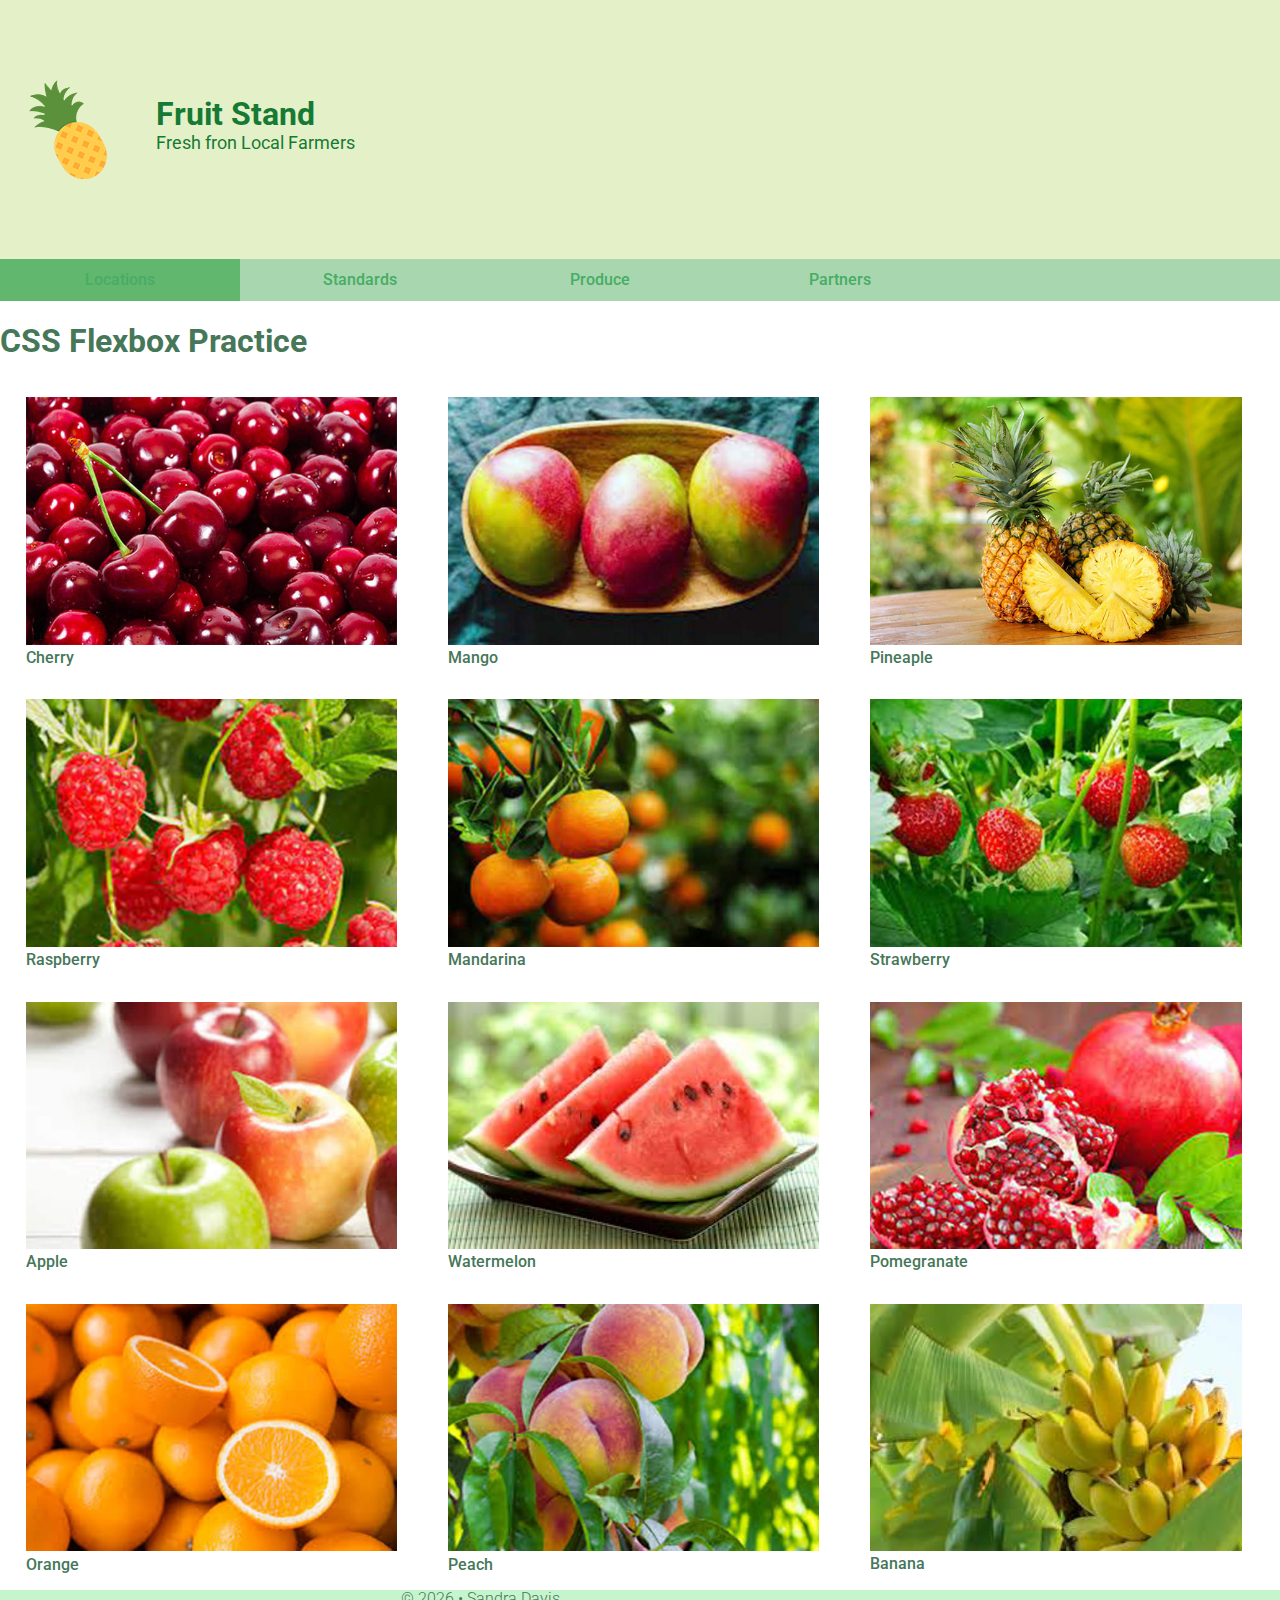
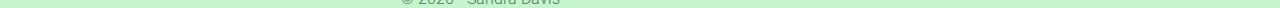
<file: index.html>
<!DOCTYPE html>
<html lang="en">

<head>
    <title>Satart File| Java Expert</title>
    <meta name="description" content="la pagina de Sandra Davis with SCSS">
    <meta name="author" content="Sandra Davis">

    <meta charset="UTF-8">

    <meta name="viewport" content="width=device-width, initial-scale=1.0">

    <link rel="preconnect" href="https://fonts.googleapis.com">
<link rel="preconnect" href="https://fonts.gstatic.com" crossorigin>
<link href="https://fonts.googleapis.com/css2?family=Roboto:wght@300;500;700&display=swap" rel="stylesheet">

<link href="css/styles.min.css" rel="stylesheet">

    <!--  fav icon stuff -->
<link rel="apple-touch-icon" sizes="180x180" href="/apple-touch-icon.png">
<link rel="icon" type="image/png" sizes="32x32" href="/favicon-32x32.png">
<link rel="icon" type="image/png" sizes="16x16" href="/favicon-16x16.png">
<link rel="manifest" href="/site.webmanifest">
</head>

<body>
<!--Header Here -->
   
        <header>
            <img src="images/logo.png" alt="logo" width="83" height="99">
            <div>
            <h1>Fruit Stand</h1>
            <h2>Fresh fron Local Farmers</h2>
            </div>
        </header>
    </div>


    <div id="navWrapper">
        <nav>
            <ul>
                <li class="active"><a href="#">Locations</a></li>
                <li><a href="#">Standards</a></li>
                <li><a href="#">Produce</a></li>
                <li><a href="#">Partners</a></li>
                
            </ul>
        </nav>
    </div>

    <div id="mainWrapper">
        <main>
            <h1>CSS Flexbox Practice</h1>
            <div class="fruitGallery">
                <figure><img src="images/Fruit020823_Fruit090.jpeg" alt="fruit"><figcaption>Cherry</figcaption></figure>
                <figure><img src="images/Fruit020823_Fruit110.jpeg" alt="fruit"><figcaption>Mango</figcaption></figure>
                <figure><img src="images/Fruit020923_Fruit120.jpeg" alt="fruit"><figcaption>Pineaple</figcaption></figure>
                <figure><img src="images/Fruit021723_4.jpeg" alt="fruit"><figcaption>Raspberry</figcaption></figure>
                <figure><img src="images/Fruit021723_6.jpeg" alt="fruit"><figcaption>Mandarina</figcaption></figure>
                 <figure><img src="images/Fruit021723_Fruit010.jpeg" alt="fruit"><figcaption>Strawberry</figcaption></figure>
                  <figure><img src="images/Fruit021723_Fruit020.jpeg" alt="fruit"><figcaption>Apple</figcaption></figure>
                   <figure><img src="images/Fruit021723_Fruit030.jpeg" alt="fruit"><figcaption>Watermelon</figcaption></figure>
                    <figure><img src="images/Fruit021723_Fruit070.jpeg" alt="fruit"><figcaption>Pomegranate</figcaption></figure>
                     <figure><img src="images/Fruit021723_Fruit050.jpeg" alt="fruit"><figcaption>Orange</figcaption></figure>
                      <figure><img src="images/Fruit021723_Fruit060.jpeg" alt="fruit"><figcaption>Peach</figcaption></figure>
                       <figure><img src="images/Fruit021723_5.jpeg" alt="fruit"><figcaption>Banana</figcaption></figure>
            </div>

        </main>
    </div>

    <div id="footerWrapper">
        <footer>
            <p>&copy; <span id="year">x</span> &bull; Sandra Davis</p>
        </footer>
    </div>
    <script src="js/scripts.js"></script>
</body>

</html>
</file>
<file: css/styles.min.css>
/*! normalize.css v8.0.1 | MIT License | github.com/necolas/normalize.css */html{line-height:1.15;-webkit-text-size-adjust:100%}body{margin:0}main{display:block}h1{font-size:2em;margin:.67em 0}hr{box-sizing:content-box;height:0;overflow:visible}pre{font-family:monospace,monospace;font-size:1em}a{background-color:rgba(0,0,0,0)}abbr[title]{border-bottom:none;text-decoration:underline;-webkit-text-decoration:underline dotted;text-decoration:underline dotted}b,strong{font-weight:bolder}code,kbd,samp{font-family:monospace,monospace;font-size:1em}small{font-size:80%}sub,sup{font-size:75%;line-height:0;position:relative;vertical-align:baseline}sub{bottom:-0.25em}sup{top:-0.5em}img{border-style:none}button,input,optgroup,select,textarea{font-family:inherit;font-size:100%;line-height:1.15;margin:0}button,input{overflow:visible}button,select{text-transform:none}button,[type=button],[type=reset],[type=submit]{-webkit-appearance:button;-moz-appearance:button;appearance:button}button::-moz-focus-inner,[type=button]::-moz-focus-inner,[type=reset]::-moz-focus-inner,[type=submit]::-moz-focus-inner{border-style:none;padding:0}button:-moz-focusring,[type=button]:-moz-focusring,[type=reset]:-moz-focusring,[type=submit]:-moz-focusring{outline:1px dotted ButtonText}fieldset{padding:.35em .75em .625em}legend{box-sizing:border-box;color:inherit;display:table;max-width:100%;padding:0;white-space:normal}progress{vertical-align:baseline}textarea{overflow:auto}[type=checkbox],[type=radio]{box-sizing:border-box;padding:0}[type=number]::-webkit-inner-spin-button,[type=number]::-webkit-outer-spin-button{height:auto}[type=search]{-webkit-appearance:textfield;-moz-appearance:textfield;appearance:textfield;outline-offset:-2px}[type=search]::-webkit-search-decoration{-webkit-appearance:none}::-webkit-file-upload-button{-webkit-appearance:button;font:inherit}details{display:block}summary{display:list-item}template{display:none}[hidden]{display:none}html{-moz-text-size-adjust:none;-webkit-text-size-adjust:none;text-size-adjust:none;height:100%}*{box-sizing:border-box}body{height:100%;font-family:"Roboto",sans-serif;font-weight:500;color:#467759}#headerWrapper{background-color:#7b36e3;color:#de3308}header{padding:5rem 2%;background-color:#e4f1c8;display:grid;grid-template-columns:130px auto}header h1{margin:0;font-size:1.2rem;margin-top:.5rem}header h2{margin:0;font-weight:normal;font-size:1rem}#navWrapper{background-color:#a8d7af}nav ul{list-style-type:none;padding:0;margin:0;display:flex;flex-direction:column}nav ul li{flex:1}nav li.active{background-color:#62b76f}nav a{display:block;padding:.75rem;color:#47ac65;text-align:center;text-decoration:none;justify-content:center}nav a:hover{background-color:#eef7ef;-webkit-text-decoration:underline 3px;text-decoration:underline 3px;color:#167a34}main{min-height:10rem}div.fruitGallery{display:flex;flex-wrap:wrap}div.fruitGallery figure{flex-basis:96%;margin:1rem 2%}div.fruitGallery figure img{width:100%}#footerWrapper{background-color:#c5f4cd}footer{padding:.5rem 16pxz}footer p{margin:0;font-weight:300;text-align:center}@media only screen and (min-width: 35rem){header h1{font-size:1.6rem;margin-top:1rem}header h2{font-size:1.3rem}h1{color:#467759}div.fruitGallery figure{flex-basis:46%}nav a{justify-content:space-between}nav ul{flex-direction:row}}@media only screen and (min-width: 60rem){header{font-family:"Roboto",sans-serif;font-weight:700px}header h1{font-size:xx-large;color:#167a34}header h2{font-size:large;color:#167a34}nav ul li.active{justify-content:left;flex-direction:none}nav,footer{max-width:60rem}div.fruitGallery figure{flex-basis:29%}}
</file>
